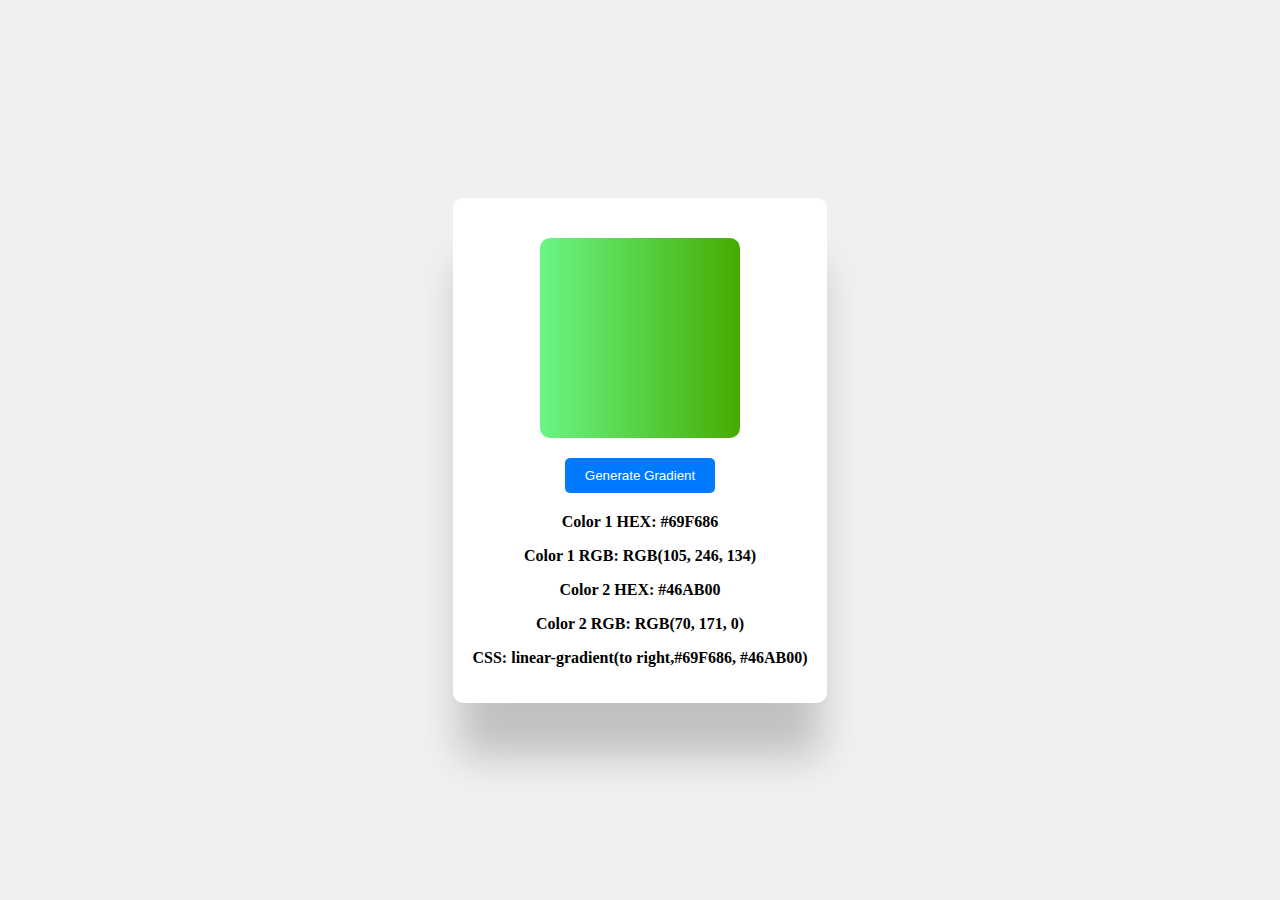
<file: css-background-gradient/index.html>
<!DOCTYPE html>
<html lang="en">
<head>
    <meta charset="UTF-8">
    <meta name="viewport" content="width=device-width, initial-scale=1.0">
    <link rel="stylesheet" href="css/style.css">
    <title>Gradient Generator</title>
</head>
<body>
    <div class="container">
        <div class="gradient-box" id="gradientBox"></div>
        <button id="generateButton">Generate Gradient</button>
        <div class="color-codes" id="colorCodes">
            <b><p>Color 1 HEX: <span id="color1Hex"></span></p></b>
            <b><p>Color 1 RGB: <span id="color1Rgb"></span></p></b>
            <b><p>Color 2 HEX: <span id="color2Hex"></span></p></b>
            <b><p>Color 2 RGB: <span id="color2Rgb"></span></p></b>
            <b><p>CSS: <span id="lineargradient"></span></p></b>
        </div>
    </div>
    <script src="js/script.js"></script>
</body>
</html>
</file>
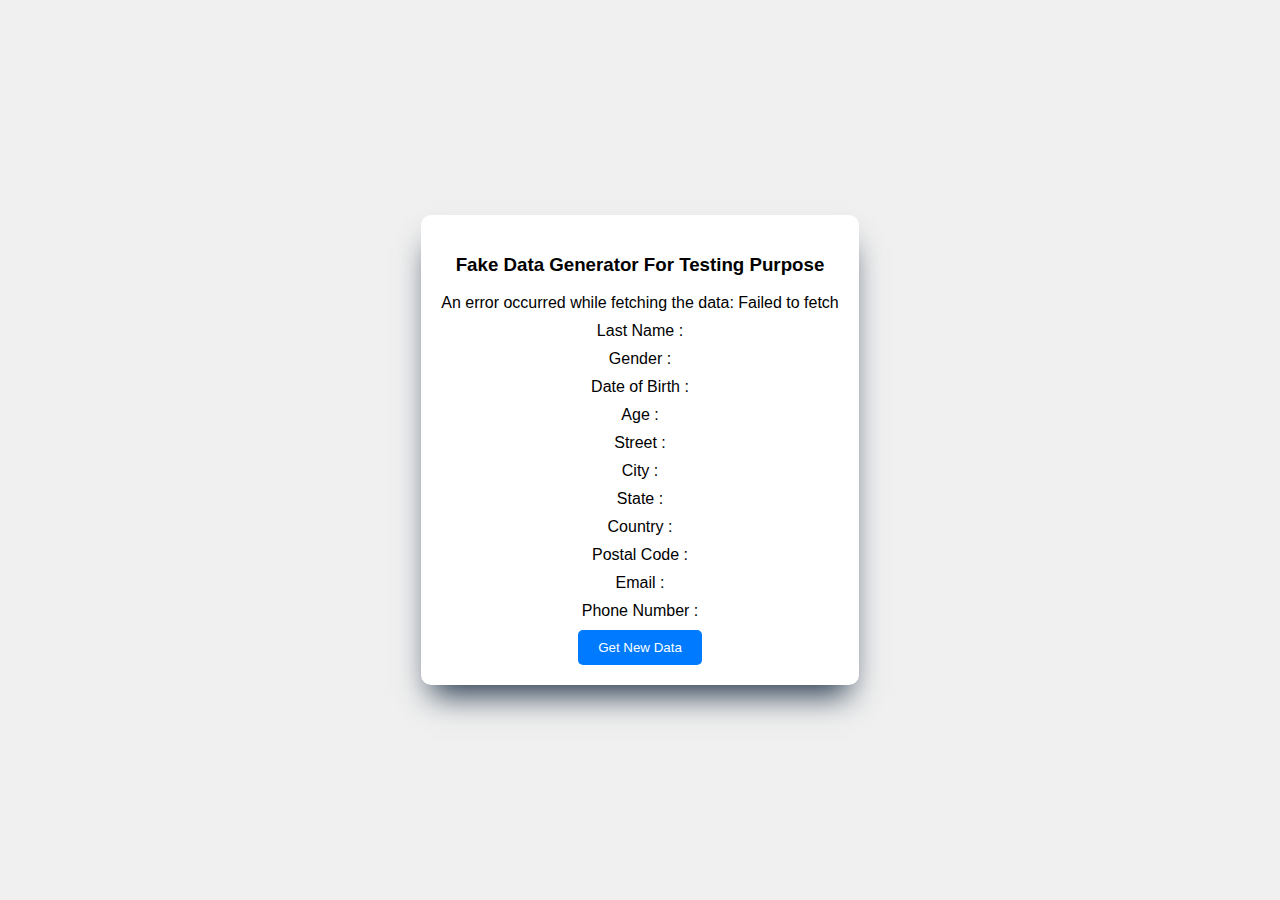
<file: fake-data/index.html>
<!DOCTYPE html>
<html lang="en">
<head>
    <meta charset="UTF-8">
    <meta name="viewport" content="width=device-width, initial-scale=1.0">
    <title>Fake Data Generator</title>
    <link rel="stylesheet" href="css/style.css">
</head>
<body>
    <div class="container">
        <div class="data-container">
            <h3>Fake Data Generator For Testing Purpose</h3>
            <p id="fname">First Name :</p>
            <p id="lname">Last Name :</p>
            <p id="gender">Gender :</p>
            <p id="dob">Date of Birth :</p>
            <p id="age">Age :</p>
            <p id="street">Street :</p>
            <p id="city">City :</p>
            <p id="state">State :</p>
            <p id="country">Country :</p>
            <p id="zip">Postal Code :</p>
            <p id="mail">Email :</p>
            <p id="number">Phone Number :</p>
            <button id="getnewdata">Get New Data</button>
        </div>
    </div>
    <script src="js/script.js"></script>
</body>
</html>
</file>
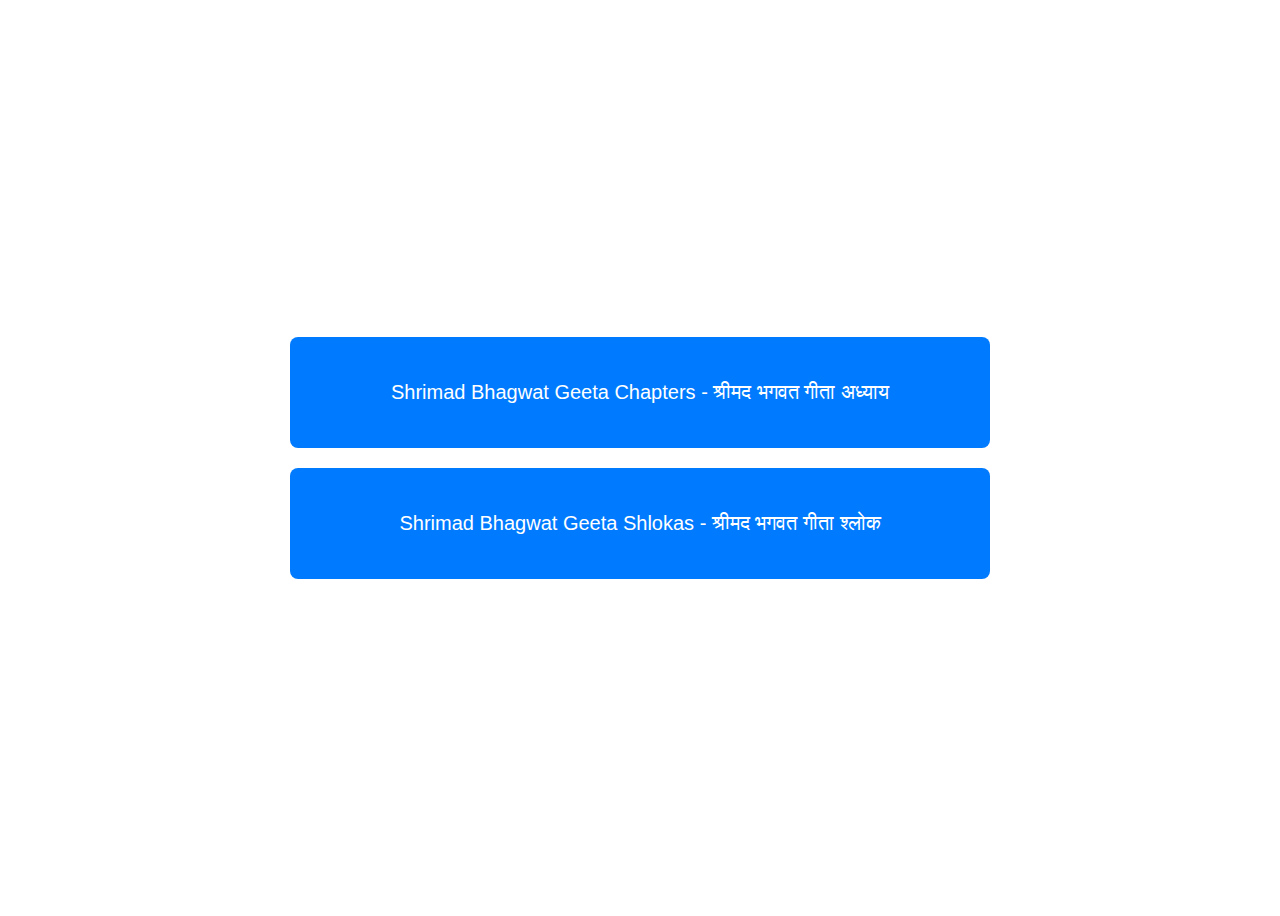
<file: gita/index.html>
<!DOCTYPE html>
<html lang="en">
<head>
    <meta charset="UTF-8">
    <meta name="viewport" content="width=device-width, initial-scale=1.0">
    <title> Shrimad Bhagwat Gita </title>
    <link rel="stylesheet" href="css/main.css">
    <link rel="icon" type="image/x-icon" href="favicon.png">
</head>
<body>
    <div class="button-container">
        <a href="chapter/"><button class="button">Shrimad Bhagwat Geeta Chapters - श्रीमद भगवत गीता अध्याय</button></a>
        <a href="shloka/"><button class="button">Shrimad Bhagwat Geeta Shlokas - श्रीमद भगवत गीता श्लोक</button></a>
    </div>
</body>

</html>
</file>
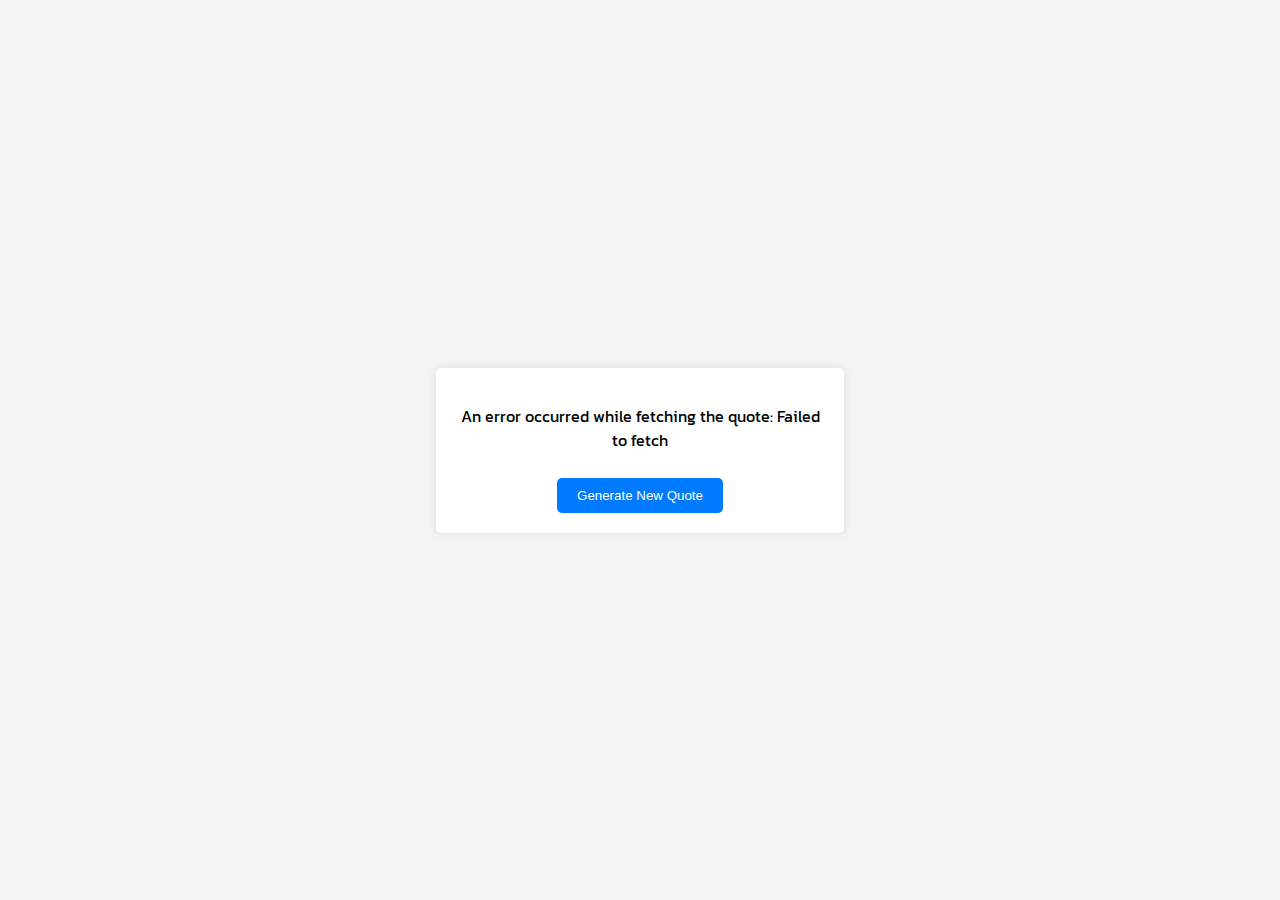
<file: random-quotes/index.html>
<!DOCTYPE html>
<html lang="en">
<head>
    <meta charset="UTF-8">
    <meta name="viewport" content="width=device-width, initial-scale=1.0">
    <link rel="stylesheet" href="css/styles.css">
    <title>Random Quote Generator</title>
    <style>
        @import url('https://fonts.googleapis.com/css2?family=Kanit:ital,wght@1,300&family=Poppins:ital,wght@0,300;0,400;0,500;0,600;0,700;0,800;0,900;1,800;1,900&display=swap');
    </style>
</head>
<body>
    <div class="container">
        <div class="quote-container">
            <p id="quote"></p>
            <button id="new-quote">Generate New Quote</button>
        </div>
    </div>
    <script src="js/script.js"></script>
</body>
</html>
</file>
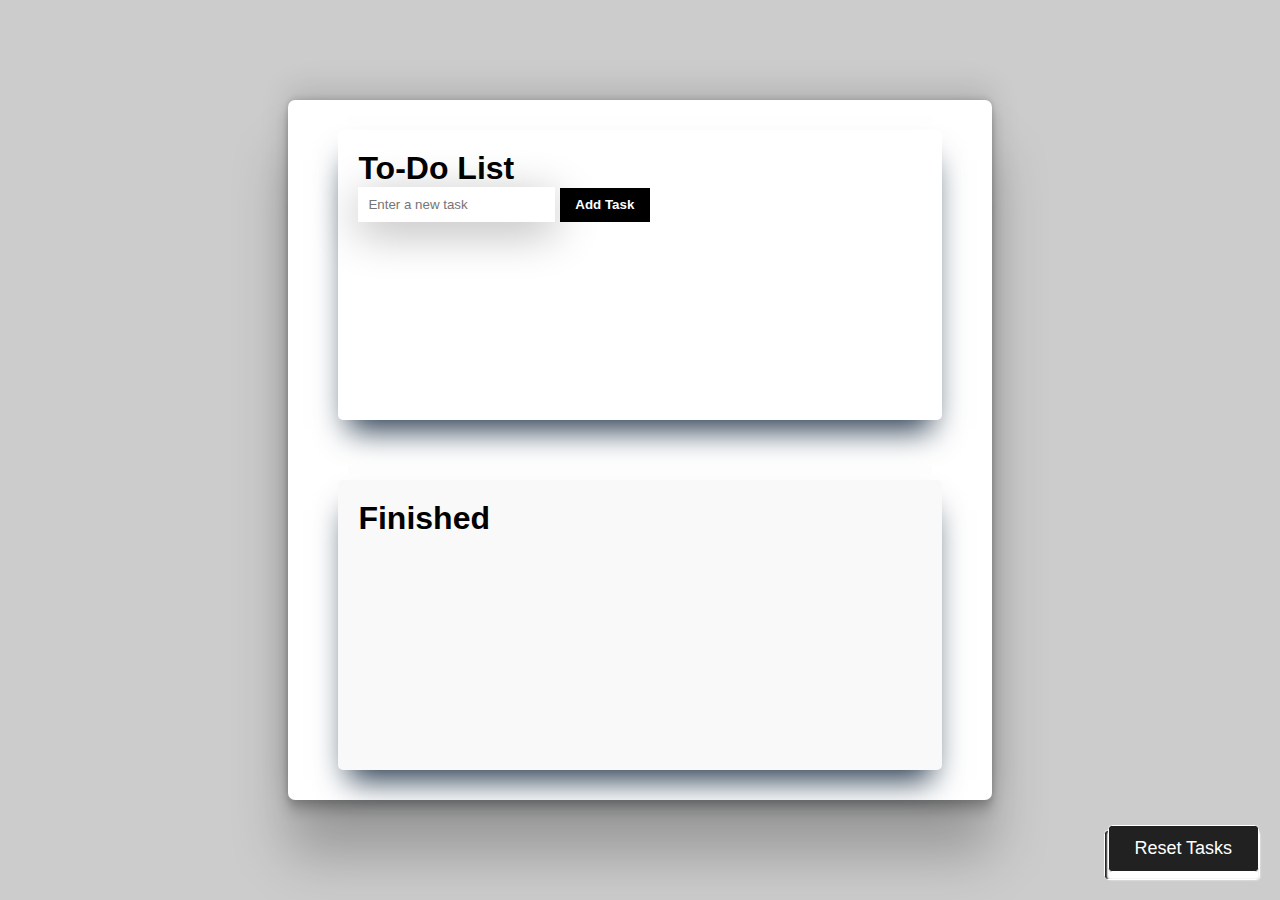
<file: to-do/index.html>
<!DOCTYPE html>
<html>

<head>
    <title>To-Do List</title>
    <link rel="stylesheet" type="text/css" href="css/styles.css">
</head>

<body>
    <div class="wrapper">
        <div class="container">
            <div class="tasks-column">
                <h1>To-Do List</h1>
                <input type="text" id="taskInput" placeholder="Enter a new task">
                <button id="addButton"><span>Add Task</span></button>
                <h4 id="taskList"></h4>

            </div>
            <div class="finished-column">
                <h1>Finished</h1>
                <h4 id="finishedTasks"></h4>
            </div>

        </div>
    </div>
    <button id="resetButton" class="reset-button"><span>Reset Tasks</span></button>

    <script src="js/script.js"></script>
</body>

</html>
</file>
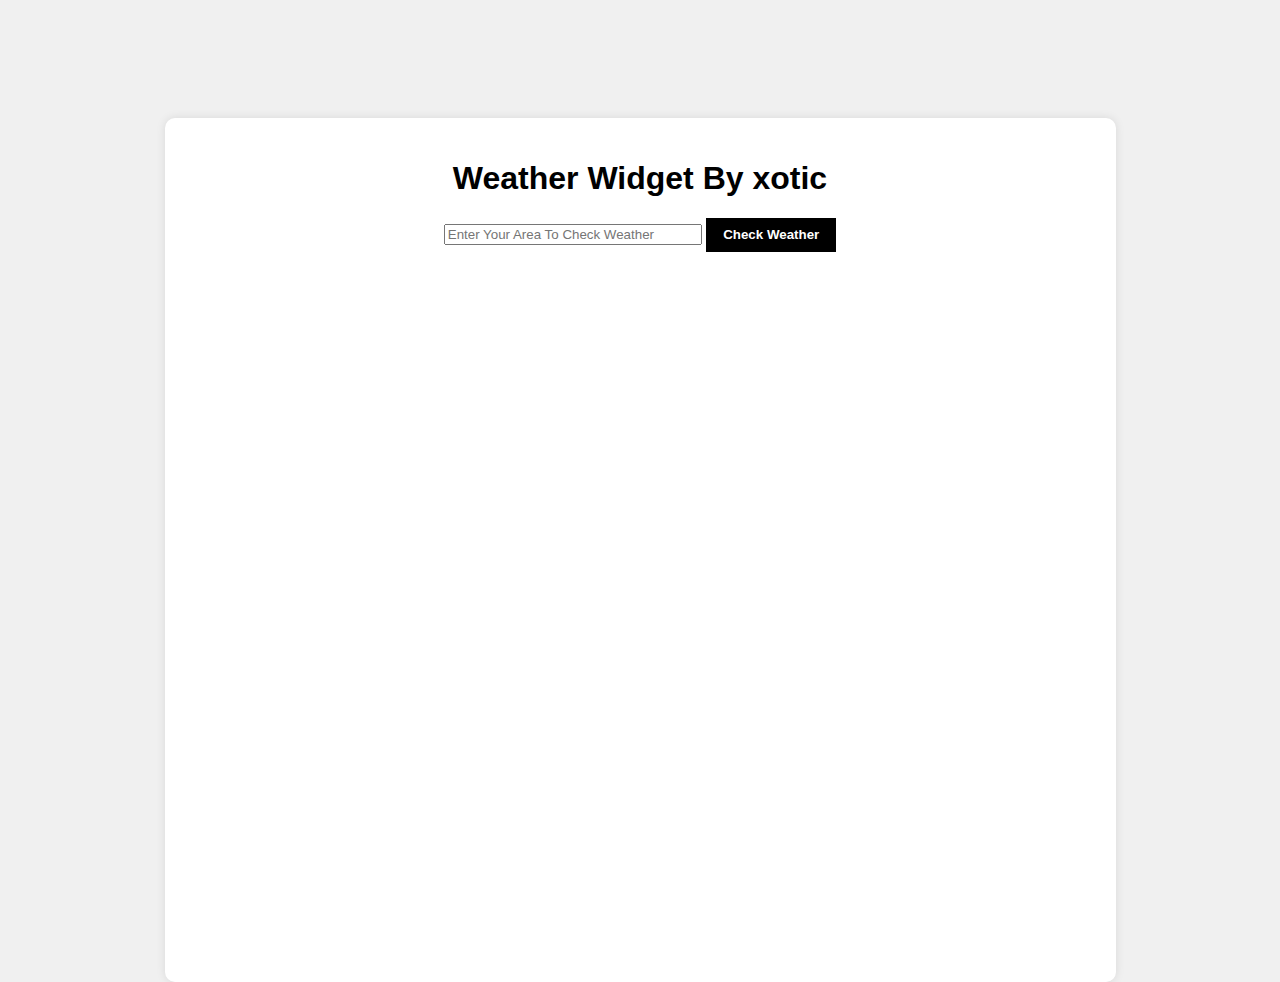
<file: weather/index.html>
<!DOCTYPE html>
<html lang="en">
<head>
    <meta charset="UTF-8">
    <meta name="viewport" content="width=device-width, initial-scale=1.0">
    <title>Weather Widget</title>
    <link rel="stylesheet" href="css/styles.css">
    <style>
        .area-error {
            color: red;
        }
    </style>
</head>
<body>
    <div class="weather-widget">
        <h1>Weather Widget By xotic</h1>
        <form id="weather-form">
            <input id="input-area" type="text" name="area" placeholder="Enter Your Area To Check Weather" style="width: 250px;">
            <span class="area-error" id="area-error"></span>
            <input id="submit" type="submit" value="Check Weather">
        </form>
        <br><br>
        <iframe id="weather-frame" class="weather-frame" src="https://wttr.in/India"></iframe>
    </div>
    <script src="js/script.js"></script>
</body>
</html>
</file>
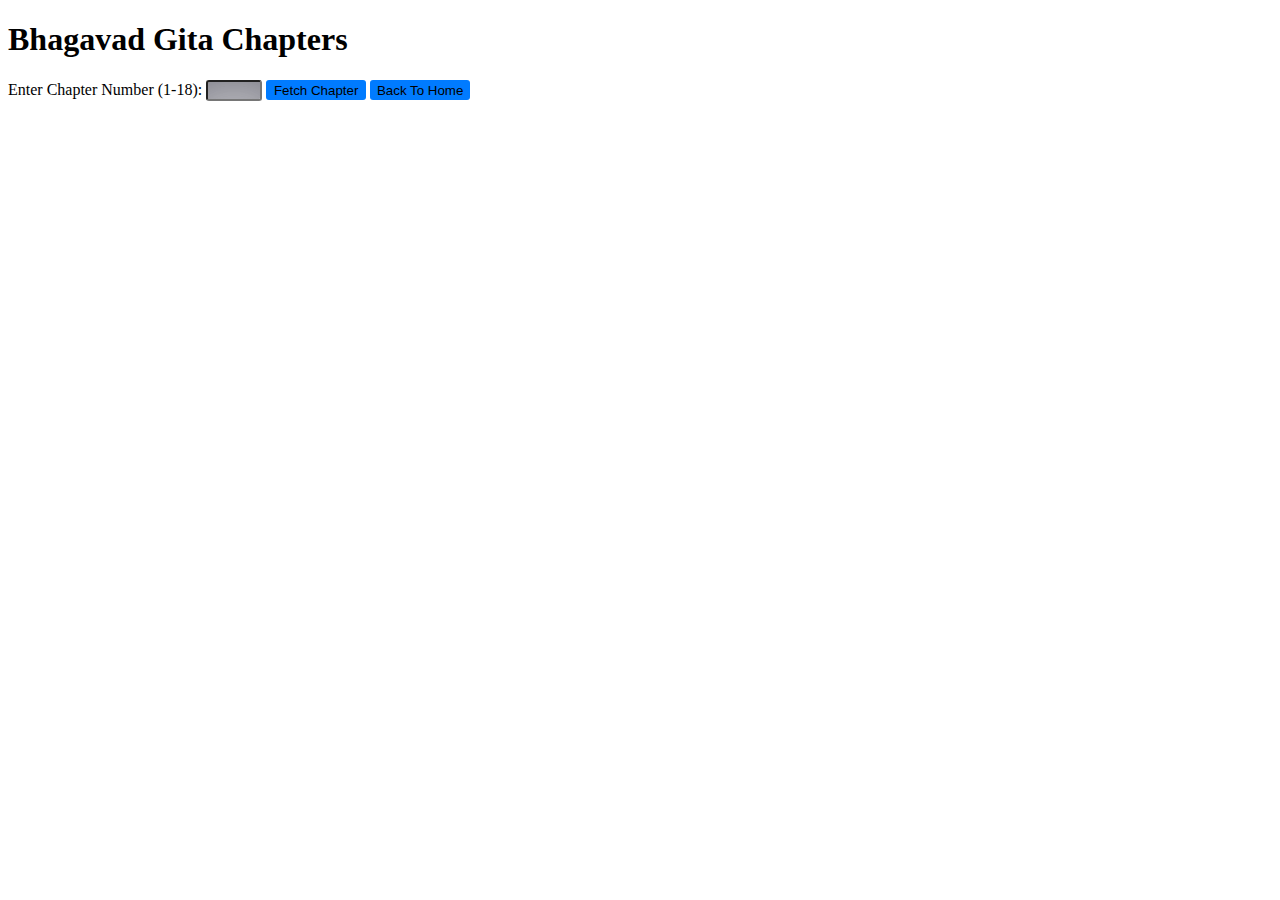
<file: gita/chapter/index.html>
<!DOCTYPE html>
<html lang="en">
<head>
    <meta charset="UTF-8">
    <meta name="viewport" content="width=device-width, initial-scale=1.0">
    <title>Bhagavad Gita Chapters</title>
    <link rel="stylesheet" href="../css/ch-css.css">
    <link rel="icon" type="image/x-icon" href="../favicon.png">
</head>
<body>
    <h1>Bhagavad Gita Chapters</h1>
    <div>
        <label for="chapterNumber">Enter Chapter Number (1-18):</label>
        <input type="number" id="chapterNumber" min="1" max="18">
        <button id="fetchChapter">Fetch Chapter</button>
        <a href="../"><button id="fetchChapter">Back To Home</button></a>
    </div>
    <div id="chapter-container"></div>
    <script src="../js/ch-script.js"></script>
</body>
</html>
</file>
<file: css-background-gradient/css/style.css>
body {
    margin: 0;
    display: flex;
    justify-content: center;
    align-items: center;
    min-height: 100vh;
    background-color: #f0f0f0;
}

.container {
    text-align: center;
    padding: 20px;
    background-color: white;
    border-radius: 10px;
    box-shadow: rgba(0, 0, 0, 0.56) 0px 22px 70px 4px;
    box-shadow: rgba(0, 0, 0, 0.2) 0px 60px 40px -7px;
}

.gradient-box {
    width: 200px;
    height: 200px;
    margin: 20px auto;
    border-radius: 10px;
}

button {
    background-color: #007bff;
    transition: background-color 0.3s ease-in-out;
    color: white;
    border: none;
    padding: 10px 20px;
    border-radius: 5px;
    cursor: pointer;
}
button:hover{
    background-color: #0056b3;
}

.color-codes {
    margin-top: 20px;
}
</file>
<file: fake-data/css/style.css>
body, p, button {
    margin: 0;
    padding: 0;
    font-family: Arial, sans-serif;
}
.container {
    display: flex;
    justify-content: center;
    align-items: center;
    height: 100vh;
    background-color: #f0f0f0;
}
.data-container {
    background-color: #ffffff;
    border-radius: 10px;
    box-shadow: rgb(38, 57, 77) 0px 20px 30px -10px;
    padding: 20px;
    text-align: center;
}
#getnewdata {
    background-color: #007bff;
    color: #ffffff;
    border: none;
    border-radius: 5px;
    padding: 10px 20px;
    cursor: pointer;
    transition: background-color 0.3s ease;
}
#getnewdata:hover {
    background-color: #0056b3;
}
.data-container p {
    margin: 10px 0;
}
</file>
<file: gita/css/main.css>
/* Style the button container */
.button-container {
    display: flex;
    flex-direction: column;
    align-items: center;
    justify-content: center;
    height: 100vh;
}

/* Style the buttons */
.button {
    padding: 15px 40px;
    font-size: 20px;
    background-color: #007BFF;
    color: #fff;
    border: none;
    border-radius: 8px;
    cursor: pointer;
    transition: background-color 0.3s ease-in-out;
    text-decoration: none;
    width: 700px;
    margin: 10px; /* Add some margin between buttons */
    height: 111px;
}

/* Hover effect */
.button:hover {
    background-color: #0056b3;
}

/* Media query for responsive design */
@media (max-width: 768px) {
    .button {
        font-size: 18px;
        padding: 12px 30px;
        width: 400px;
    }
}

@media (max-width: 445px) {
    .button {
        font-size: 18px;
        padding: 10px 25px;
        width: 360px;
    }
}

@media (max-width: 365px) {
    .button {
        font-size: 20px;
        padding: 10px 25px;
        width: 290px;
        height: 100px;
    }
}


@media (max-width: 306px) {
    .button {
        font-size: 15px;
        padding: 5px 15px;
        width: 230px;
        height: 70px;
    }
}

@media (max-width: 248px) {
    .button {
        font-size: 15px;
        padding: 5px 15px;
        width: 190px;
        height: 70px;
    }
}

@media (max-width: 199px) {
    .button {
        font-size: 15px;
        padding: 5px 15px;
        width: 150px;
        height: 100px;
    }
}
</file>
<file: random-quotes/css/styles.css>
body {
    margin: 0;
    font-family: Arial, sans-serif;
    display: flex;
    justify-content: center;
    align-items: center;
    height: 100vh;
    background-color: #f4f4f4;
    font-family: 'Kanit', sans-serif;
}

.container {
    display: flex;
    justify-content: center;
    align-items: center;
    height: 100vh;
}

.quote-container {
    background-color: white;
    padding: 20px;
    border-radius: 5px;
    box-shadow: 0px 0px 10px rgba(0, 0, 0, 0.1);
    text-align: center;
    max-width: 80%; /* Adjust as needed */
}

button {
    margin-top: 10px;
    padding: 10px 20px;
    background-color: #007BFF;
    transition: background-color 0.3s ease-in-out;
    color: white;
    border: none;
    border-radius: 5px;
    cursor: pointer;
}

button:hover{
    background-color: #0056b3;
}

/* Responsive styles */
@media screen and (max-width: 768px) {
    .quote-container {
        max-width: 90%; /* Adjust as needed */
    }
}
</file>
<file: to-do/css/styles.css>
*{
    margin: 0;padding: 0;
}
body{
 background-color: #ccc;
 background-size: cover;
 background-repeat: repeat; 
 background-attachment: fixed; 
}

.wrapper {
    font-family: Arial, sans-serif;
    display: flex;
    justify-content: center;
    align-items: center;
    height: auto;
    width: 100vw;
}

/* container */
.container {
    margin-top: 100px;
    display: flex;
    flex-wrap: wrap;
    justify-content: center;
    align-items: start;
    width: 70%;
    height: auto;
    background-color: #fff;
    border-radius: 7px;
    box-shadow: rgba(0, 0, 0, 0.25) 0px 54px 55px, rgba(0, 0, 0, 0.12) 0px -12px 30px, rgba(0, 0, 0, 0.12) 0px 4px 6px, rgba(0, 0, 0, 0.17) 0px 12px 13px, rgba(0, 0, 0, 0.09) 0px -3px 5px;
}

.tasks-column {
    width: 300px;
    min-height: 250px;
    height: auto;
    padding: 20px;
    background-color: #fff;
    border-radius: 5px;
    box-shadow: rgb(38, 57, 77) 0px 20px 30px -10px;
    margin: 30px;
}

.finished-column {
    width: 300px;
    min-height: 250px;
    height: auto;
    padding: 20px;
    background-color: #f9f9f9;
    border-radius: 5px;
    box-shadow: rgb(38, 57, 77) 0px 20px 30px -10px;
    margin: 30px;
}
/* Add Button */
#addButton{
    width: 90px;
    height: 34px;
    background-color: black;
    color: white;
    font-weight: bold;
    border: none;
}
#addButton:hover{
    background-color: rgb(34, 33, 33);
}
#addButton:active{
    transform: scale(.9);

}
/* Reset Button */
.reset-button {
  padding: 0.1em 0.25em;
  width: 13em;
  height: 4.2em;
  background-color: #212121;
  border: 0.08em solid #fff;
  border-radius: 0.3em;
  font-size: 12px;
}

.reset-button span {
  position: relative;
  display: flex;
  justify-content: center;
  align-items: center;
  bottom: 0.4em;
  width: 8.25em;
  height: 2.5em;
  background-color: #212121;
  border-radius: 0.2em;
  font-size: 1.5em;
  color: #fff;
  border: 0.08em solid #fff;
  box-shadow: 0 0.4em 0.1em 0.019em #fff;
}

.reset-button span:active {
  transition: all 0.2s;
  transform: translate(0, 0.4em);
  box-shadow: 0 0 0 0 #fff;
}

.reset-button span:not(hover) {
  transition: all 1s;
}



/* tasks */
ol {
    padding-left: 30px;
    list-style: none;
}

li {
    margin: 10px 0;
    padding: 10px;
    border: 1px solid #ccc;
    border-radius: 5px;
    background-color: #f9f9f9;
    position: relative;
}

li.completed {
    background-color: #d9f6e3;
    text-decoration: line-through;
    opacity: 0.7;
}

/* Completed tasks */
#taskInput{
    outline: none;
    padding: 10px;
    border: none;
    box-shadow: rgba(0, 0, 0, 0.3) 0px 10px 45px;
}
.reset-button {
    position: absolute;
    bottom: 20px;
    right: 20px;
}

li.completed {
    background-color: #d9f6e3;
    text-decoration: line-through;
    opacity: 0.7;
}

/* smaller screens */
@media only screen and (max-width: 1586px) {
    .container{
        width: 55%;
    }
}
@media only screen and (max-width: 1143px) {
    .tasks-column {
        width: 80%;
    }
    
    .finished-column {
        width: 80%;
    }
}
@media only screen and (max-width: 1460px) {
    .tasks-column {
        width: 80%;
    }
    
    .finished-column {
        width: 80%;
    }
}
</file>
<file: weather/css/styles.css>
body {
    font-family: Arial, sans-serif;
    background-color: #f0f0f0;
    margin: 0;
    display: flex;
    justify-content: center;
    align-items: center;
    height: 100vh;
}

.weather-widget {
    margin-top: 200px;
    background-color: white;
    border-radius: 10px;
    padding: 20px;
    box-shadow: 0px 0px 10px rgba(0, 0, 0, 0.1);
    text-align: center;
}

.weather-frame {
    border: none;
    width: 911px;
    height: 670px; /* Adjust the height as needed */
}
#submit{
    width: 130px;
    height: 34px;
    background-color: black;
    color: white;
    font-weight: bold;
    border: none;
}
#submit:hover{
    background-color: rgb(34, 33, 33);
}
#submit:active{
    transform: scale(.9);

}
#inputarea{
    outline: none;
    padding: 10px;
    border: none;
    box-shadow: rgba(0, 0, 0, 0.3) 0px 10px 45px;
}
@media (max-width: 937px) {
    .weather-widget {
        margin-top: 30px; /* Adjust margin for smaller screens */
        width: 800px;
    }

    .weather-frame {
        width: 100%; /* Make the iframe width 100% */
        height: 343px; /* Adjust the height for smaller screens */
    }
}
@media (max-width: 600px) {
    .weather-widget {
        margin-top: 100px; /* Adjust margin for smaller screens */
    }

    .weather-frame {
        width: 100%; /* Make the iframe width 100% */
        height: 400px; /* Adjust the height for smaller screens */
    }
}
</file>
<file: gita/css/ch-css.css>
.chapter {
    border: 1px solid #ddd;
    padding: 10px;
    margin: 10px;
    border-radius: 5px;
    background-color: #f9f9f9;
}
#chapterNumber{
   border-radius: 3px;
   background-color: #ccc;
   box-shadow: rgba(50, 50, 93, 0.25) 0px 30px 60px -12px inset, rgba(0, 0, 0, 0.3) 0px 18px 36px -18px inset;
}
#fetchChapter{
    border: none;
    background-color: rgb(196, 190, 190);
    width: 100px;
    height: 20px;
    color: black;
    border-radius: 3px;
    background-color: #007BFF;
    transition: background-color 0.3s ease-in-out;
}
#fetchChapter:hover{
    background-color: #0056b3;
}
</file>
